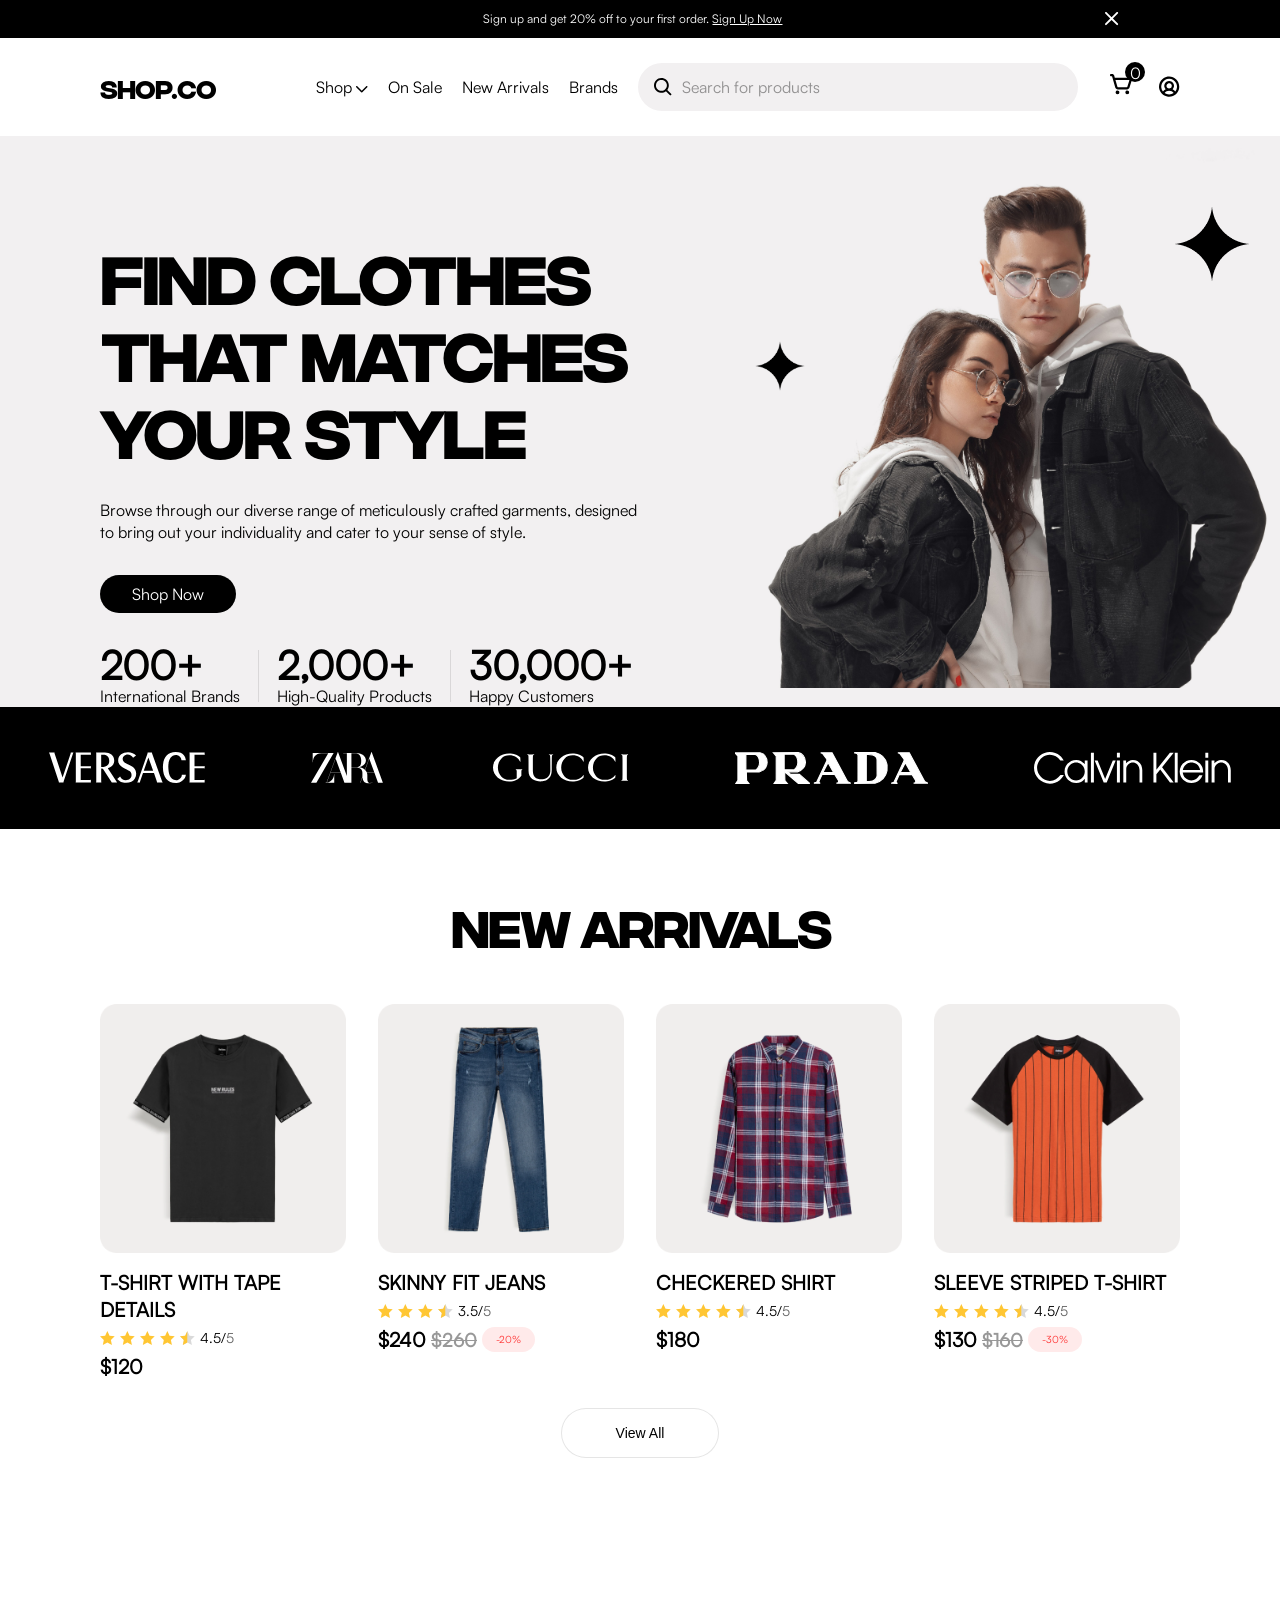
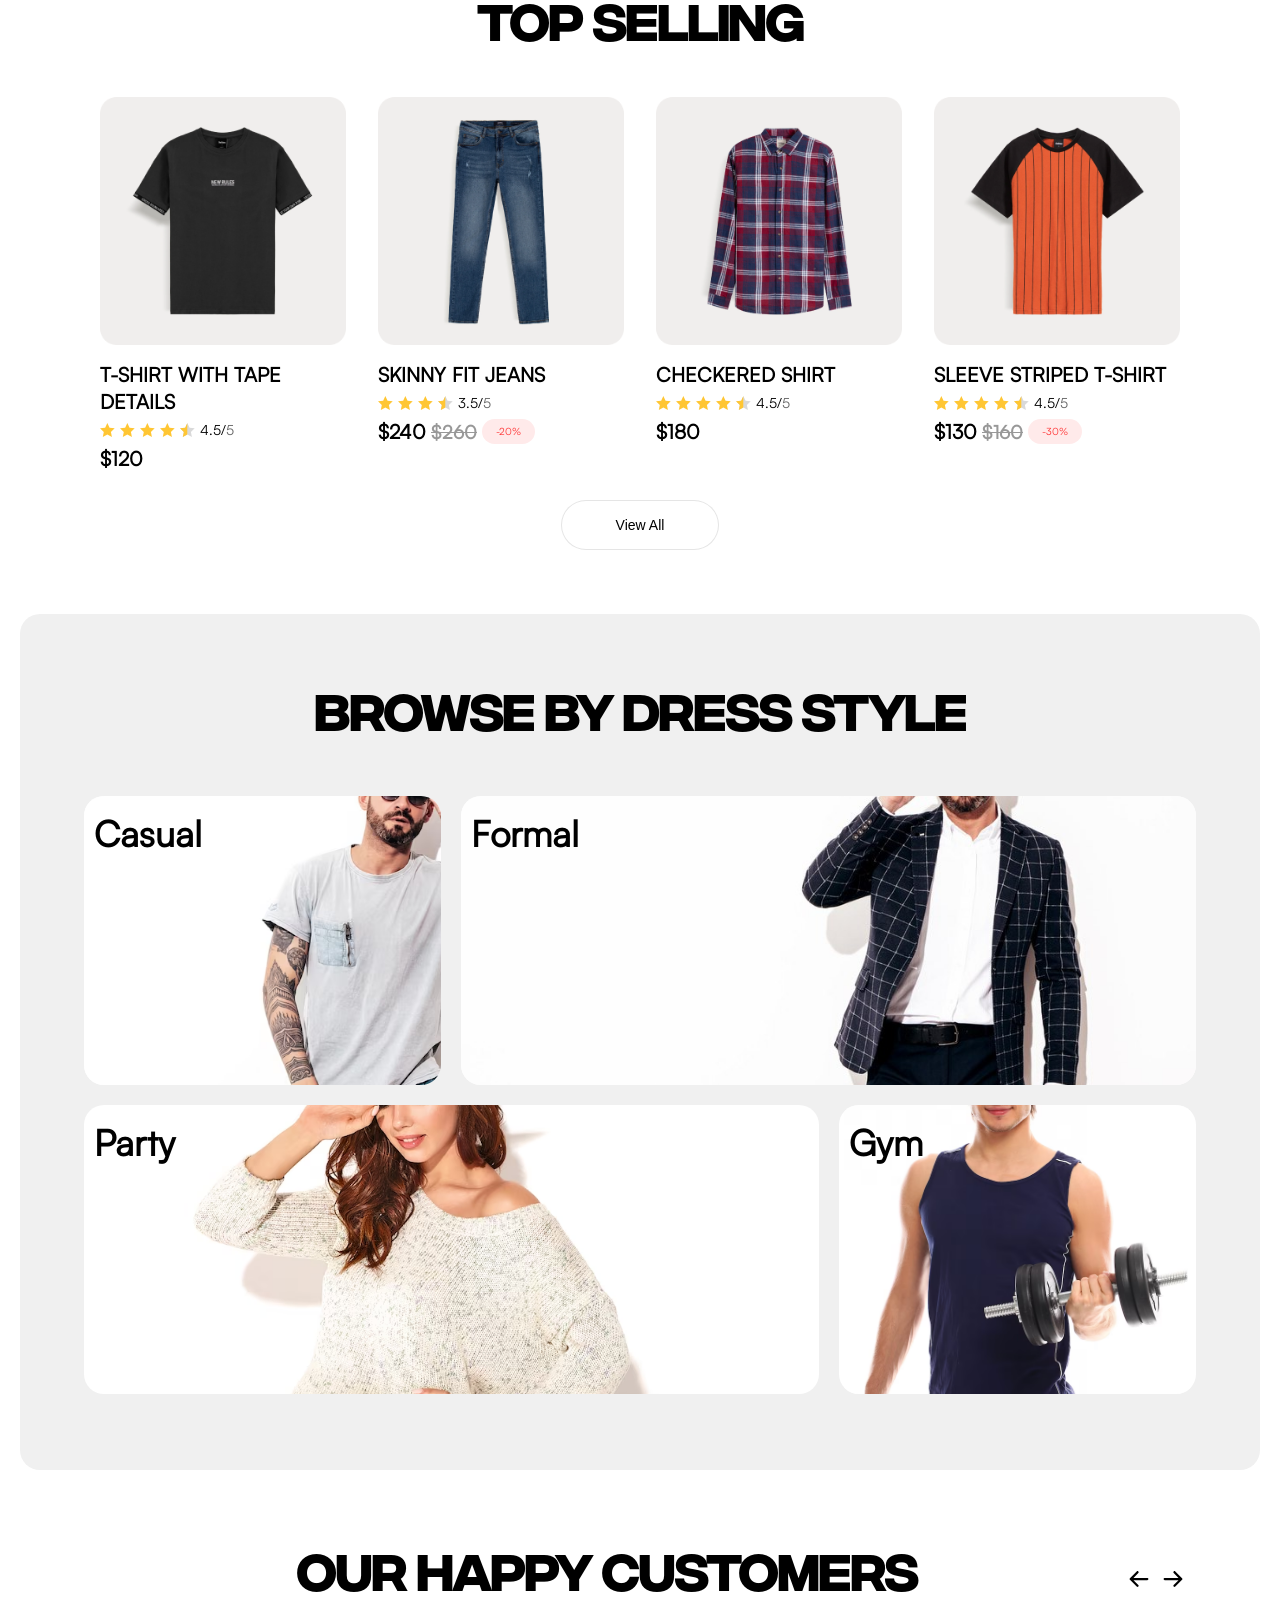
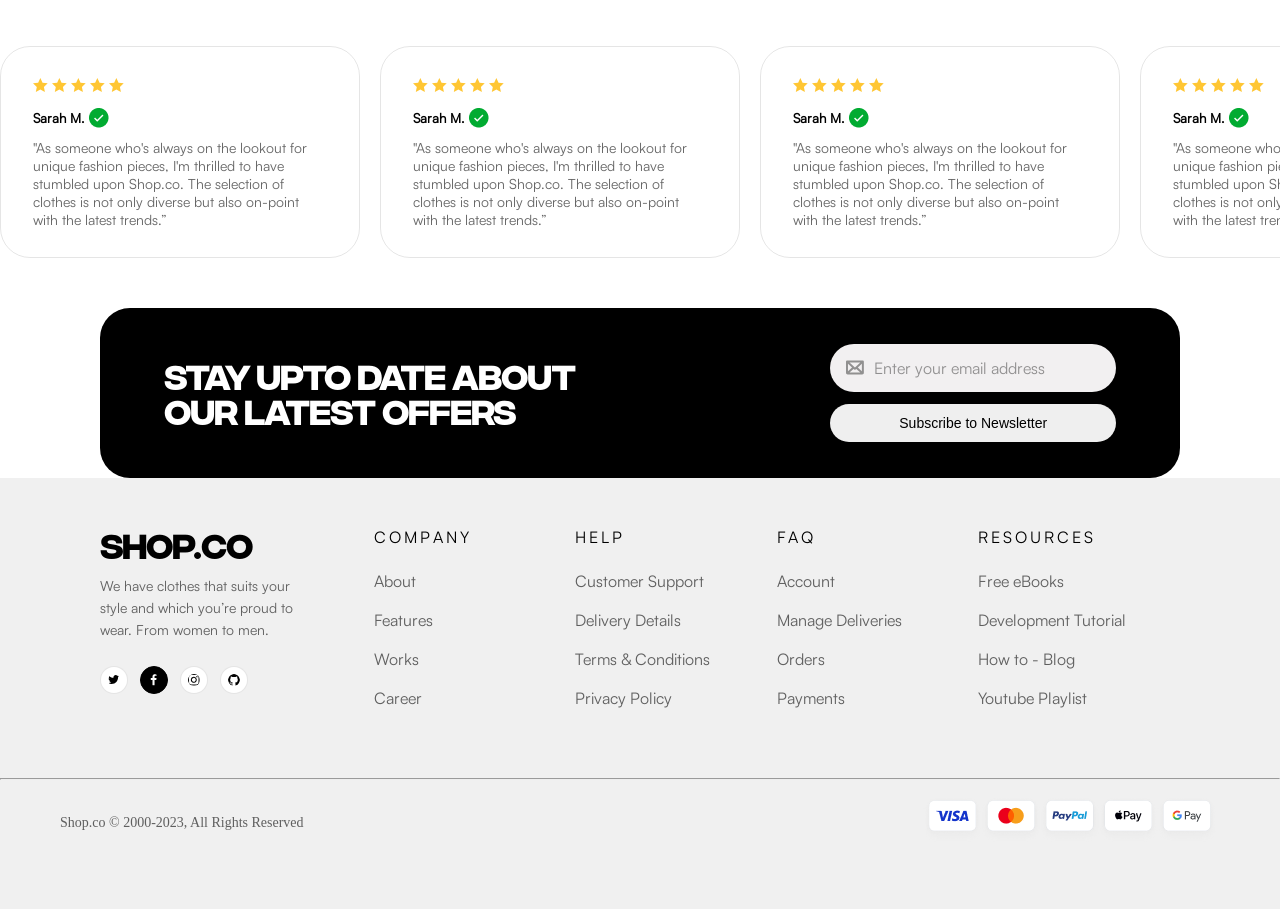
<file: index.html>
<!DOCTYPE html>
<html lang="en">

<head>
    <meta charset="UTF-8">
    <meta name="viewport" content="width=device-width, initial-scale=1.0">
    <title>SHOP.CO</title>
    <link rel="stylesheet" href="./css/main.css">
</head>

<body>
    <header class="header">
        <div class="top-banner">
            <div></div>
            <h3 class="top-banner--ordinary">Sign up and get 20% off to your first order.
                <span class="top-banner--underlined">Sign Up Now</span>
            </h3>
            <img class="cross-icon" src="./assets/icons/cross.svg" alt="cross-icon">
        </div>
        <nav class="navbar">
            <section class="navbar__menu-icon__logo">
                <img class="menu-icon" src="./assets/icons/menu.svg" alt="menu-icon">
                <a href="index.html"><h2 class="brand-name">SHOP.CO</h2></a>
            </section>
            <section class="navbar__menu-searchbar-icons">
                <ul class="navbar__desktop-menu">
                    <li><a class="desktop__menu-links" href="#">Shop <img src="./assets/icons/down-arrowkey.svg"
                                alt=""></a></li>
                    <li><a class="desktop__menu-links" href="#">On Sale</a></li>
                    <li><a class="desktop__menu-links" href="#">New Arrivals</a></li>
                    <li><a class="desktop__menu-links" href="#">Brands</a></li>
                </ul>
                <div class="navbar__search-bar">
                    <img class="search-icon" src="./assets/icons/search.svg" alt="search-icon">
                    <input class="search-input" type="text" placeholder="Search for products" />
                </div>
                <div class="navbar__cart-profile-search">
                    <img class="navbar__search" src="./assets/icons/search.svg" alt="search-icon">
                    <a class="navbar__cart-icon-count" href="./cart.html">
                        <img class="navbar__cart" src="./assets/icons/cart.svg" alt="cart-icon">
                        <span class="navbar__cart-count">1</span>
                    </a>
                    <img id="logoutBtn" class="navbar__profile" src="./assets/icons/profile.svg" alt="profile-icon">
                </div>
            </section>
        </nav>
    </header>
    <main class="main">
        <section class="hero">
            <section class="hero__content">
                <div class="hero__heading">FIND CLOTHES THAT MATCHES YOUR STYLE</div>
                <div class="hero__para">Browse through our diverse range of meticulously crafted garments, designed to
                    bring out your individuality and cater to your sense of style.</div>
                <div class="hero__btn">Shop Now</div>
                <div class="hero__blocks">
                    <div class="hero__block">
                        <h3 class="block__number">200+</h3>
                        <p class="block__string">International Brands</p>
                    </div>
                    <div class="vertical-line--1"></div>
                    <div class="hero__block">
                        <h3 class="block__number">2,000+</h3>
                        <p class="block__string">High-Quality Products</p>
                    </div>
                    <div class="vertical-line--2"></div>
                    <div class="hero__block">
                        <h3 class="block__number">30,000+</h3>
                        <p class="block__string">Happy Customers</p>
                    </div>
                </div>
            </section>
            <section class="hero__image">
                <img class="sparkle hero__sparkle--0" src="./assets/images/sparkle.png" alt="sparkle-icon">
                <img class="hero__image-img" src="./assets/images/heroImg.jpg" alt="hero-image">
                <img class="sparkle hero__sparkle--1" src="./assets/images/sparkle.png" alt="sparkle-icon">
            </section>
        </section>
        <section class="brand-strip">
            <img class="brand" src="./assets/icons/versace.svg" alt="Versace">
            <img class="brand" src="./assets/icons/zara.svg" alt="Zara">
            <img class="brand" src="./assets/icons/gucci.svg" alt="Gucci">
            <img class="brand" src="./assets/icons/prada.svg" alt="Prada">
            <img class="brand" src="./assets/icons/calvin-klein.svg" alt="Calvin Klein">
        </section>
        <section class="new-arrivals">
            <h2 class="new-arrivals__heading heading">NEW ARRIVALS</h2>
            <section class="new-arrivals__blocks" id="new-arrivals-container"></section>
            <button type="button" class="view-all-btn">View All</button>
        </section>
        <section class="top-selling">
            <h2 class="top-selling__heading heading">TOP SELLING</h2>
            <section class="top-selling__blocks" id="top-selling-container"></section>
            <button type="button" class="view-all-btn">View All</button>
        </section>

        <section class="browseby-style">
            <h2 class="browseby-style__heading">BROWSE BY DRESS STYLE</h2>
            <section class="browseby-style__blocks">
                <div class="browseby-style__block--0">
                    <img class="browseby-img" src="./assets/images/0.png" alt="casual">
                    <span class="browseby-type">Casual</span>
                </div>
                <div class="browseby-style__block--1">
                    <img class="browseby-img" src="./assets/images/1.png" alt="formal">
                    <span class="browseby-type">Formal</span>
                </div>
                <div class="browseby-style__block--2">
                    <img class="browseby-img" src="./assets/images/2.png" alt="party">
                    <span class="browseby-type">Party</span>
                </div>
                <div class="browseby-style__block--3">
                    <img class="browseby-img" src="./assets/images/3.png" alt="gym">
                    <span class="browseby-type">Gym</span>
                </div>
            </section>
        </section>
        <section class="testimonials">
            <h2 class="testimonials__heading">OUR HAPPY CUSTOMERS
                <span class="testimonials__heading-arrows">
                    <img src="./assets/icons/arrow-down-left.svg" alt="left">
                    <img src="./assets/icons/arrow-down-right.svg" alt="right">
                </span>
            </h2>
            <div class="testimonials__blocks">
                <div class="testimonials__block">
                    <div class="testimonials__stars">
                        <img src="./assets/icons/star.svg" alt="rating-star">
                        <img src="./assets/icons/star.svg" alt="rating-star">
                        <img src="./assets/icons/star.svg" alt="rating-star">
                        <img src="./assets/icons/star.svg" alt="rating-star">
                        <img src="./assets/icons/star.svg" alt="rating-star">
                    </div>
                    <div class="testimonials__title">
                        <h5 class="testimonials__name">Sarah M.</h4>
                            <img src="./assets/images/tick.png" alt="tick-icon">
                    </div>
                    <p class="testimonials__para">"As someone who's always on the lookout for unique fashion pieces, I'm
                        thrilled to have stumbled upon Shop.co. The selection of clothes is not only diverse but also
                        on-point with the latest trends.”</p>
                </div>
                <div class="testimonials__block">
                    <div class="testimonials__stars">
                        <img src="./assets/icons/star.svg" alt="rating-star">
                        <img src="./assets/icons/star.svg" alt="rating-star">
                        <img src="./assets/icons/star.svg" alt="rating-star">
                        <img src="./assets/icons/star.svg" alt="rating-star">
                        <img src="./assets/icons/star.svg" alt="rating-star">
                    </div>
                    <div class="testimonials__title">
                        <h5 class="testimonials__name">Sarah M.</h4>
                            <img src="./assets/images/tick.png" alt="tick-icon">
                    </div>
                    <p class="testimonials__para">"As someone who's always on the lookout for unique fashion pieces, I'm
                        thrilled to have stumbled upon Shop.co. The selection of clothes is not only diverse but also
                        on-point with the latest trends.”</p>
                </div>
                <div class="testimonials__block">
                    <div class="testimonials__stars">
                        <img src="./assets/icons/star.svg" alt="rating-star">
                        <img src="./assets/icons/star.svg" alt="rating-star">
                        <img src="./assets/icons/star.svg" alt="rating-star">
                        <img src="./assets/icons/star.svg" alt="rating-star">
                        <img src="./assets/icons/star.svg" alt="rating-star">
                    </div>
                    <div class="testimonials__title">
                        <h5 class="testimonials__name">Sarah M.</h4>
                            <img src="./assets/images/tick.png" alt="tick-icon">
                    </div>
                    <p class="testimonials__para">"As someone who's always on the lookout for unique fashion pieces, I'm
                        thrilled to have stumbled upon Shop.co. The selection of clothes is not only diverse but also
                        on-point with the latest trends.”</p>
                </div>
                <div class="testimonials__block">
                    <div class="testimonials__stars">
                        <img src="./assets/icons/star.svg" alt="rating-star">
                        <img src="./assets/icons/star.svg" alt="rating-star">
                        <img src="./assets/icons/star.svg" alt="rating-star">
                        <img src="./assets/icons/star.svg" alt="rating-star">
                        <img src="./assets/icons/star.svg" alt="rating-star">
                    </div>
                    <div class="testimonials__title">
                        <h5 class="testimonials__name">Sarah M.</h4>
                            <img src="./assets/images/tick.png" alt="tick-icon">
                    </div>
                    <p class="testimonials__para">"As someone who's always on the lookout for unique fashion pieces, I'm
                        thrilled to have stumbled upon Shop.co. The selection of clothes is not only diverse but also
                        on-point with the latest trends.”</p>
                </div>
                <div class="testimonials__block">
                    <div class="testimonials__stars">
                        <img src="./assets/icons/star.svg" alt="rating-star">
                        <img src="./assets/icons/star.svg" alt="rating-star">
                        <img src="./assets/icons/star.svg" alt="rating-star">
                        <img src="./assets/icons/star.svg" alt="rating-star">
                        <img src="./assets/icons/star.svg" alt="rating-star">
                    </div>
                    <div class="testimonials__title">
                        <h5 class="testimonials__name">Sarah M.</h4>
                            <img src="./assets/images/tick.png" alt="tick-icon">
                    </div>
                    <p class="testimonials__para">"As someone who's always on the lookout for unique fashion pieces, I'm
                        thrilled to have stumbled upon Shop.co. The selection of clothes is not only diverse but also
                        on-point with the latest trends.”</p>
                </div>
            </div>
        </section>
        <section class="newsletter">
            <h2 class="newsletter__heading">STAY UPTO DATE ABOUT OUR LATEST OFFERS</h2>
            <div class="newsletter__reachout">
                <div class="newsletter__input">
                    <img class="mail-icon" src="./assets/icons/mail.svg" alt="mail-icon">
                    <input class="mail-input" type="text" placeholder="Enter your email address" />
                </div>
                <button class="newsletter__subscribe">Subscribe to Newsletter</button>
            </div>
        </section>
    </main>
    <footer>
        <section class="footer">
            <section class="footer__info">
                <h2 class="footer__brand-name">SHOP.CO</h2>
                <p class="footer__para">We have clothes that suits your style and which you’re proud to wear. From women
                    to men.</p>
                <div class="footer__socials">
                    <img class="socials-img" src="./assets/icons/twitter.svg" alt="Twitter">
                    <img class="socials-img" src="./assets/icons/facebook.svg" alt="Facebook">
                    <img class="socials-img" src="./assets/icons/insta.svg" alt="Instagram">
                    <img class="socials-img" src="./assets/icons/github.svg" alt="GitHub">
                </div>
            </section>
            <section class="footer__grid">
                <div>
                    <h3 class="grid-heading">COMPANY</h3>
                    <h4 class="grid-content">About</h4>
                    <h4 class="grid-content">Features</h4>
                    <h4 class="grid-content">Works</h4>
                    <h4 class="grid-content">Career</h4>
                </div>
                <div>
                    <h3 class="grid-heading">HELP</h3>
                    <h4 class="grid-content">Customer Support</h4>
                    <h4 class="grid-content">Delivery Details</h4>
                    <h4 class="grid-content">Terms &amp; Conditions</h4>
                    <h4 class="grid-content">Privacy Policy</h4>
                </div>
                <div>
                    <h3 class="grid-heading">FAQ</h3>
                    <h4 class="grid-content">Account</h4>
                    <h4 class="grid-content">Manage Deliveries</h4>
                    <h4 class="grid-content">Orders</h4>
                    <h4 class="grid-content">Payments</h4>
                </div>
                <div>
                    <h3 class="grid-heading">RESOURCES</h3>
                    <h4 class="grid-content">Free eBooks</h4>
                    <h4 class="grid-content">Development Tutorial</h4>
                    <h4 class="grid-content">How to - Blog</h4>
                    <h4 class="grid-content">Youtube Playlist</h4>
                </div>
            </section>
        </section>
        <hr>
        <div class="footer__bottom">
            <div class="footer__right-reserved">Shop.co © 2000-2023, All Rights Reserved</div>
            <div class="footer__brand-names">
                <img src="./assets/images/brand-names.png" alt="brand-names">
            </div>
        </div>
    </footer>

    <script src="./js/data.js"></script>
    <script src="./js/components/header.js"></script>
    <script src="./js/pages/index.js"></script>
    <script src="./js/pages/login.js"></script>
</body>

</html>
</file>
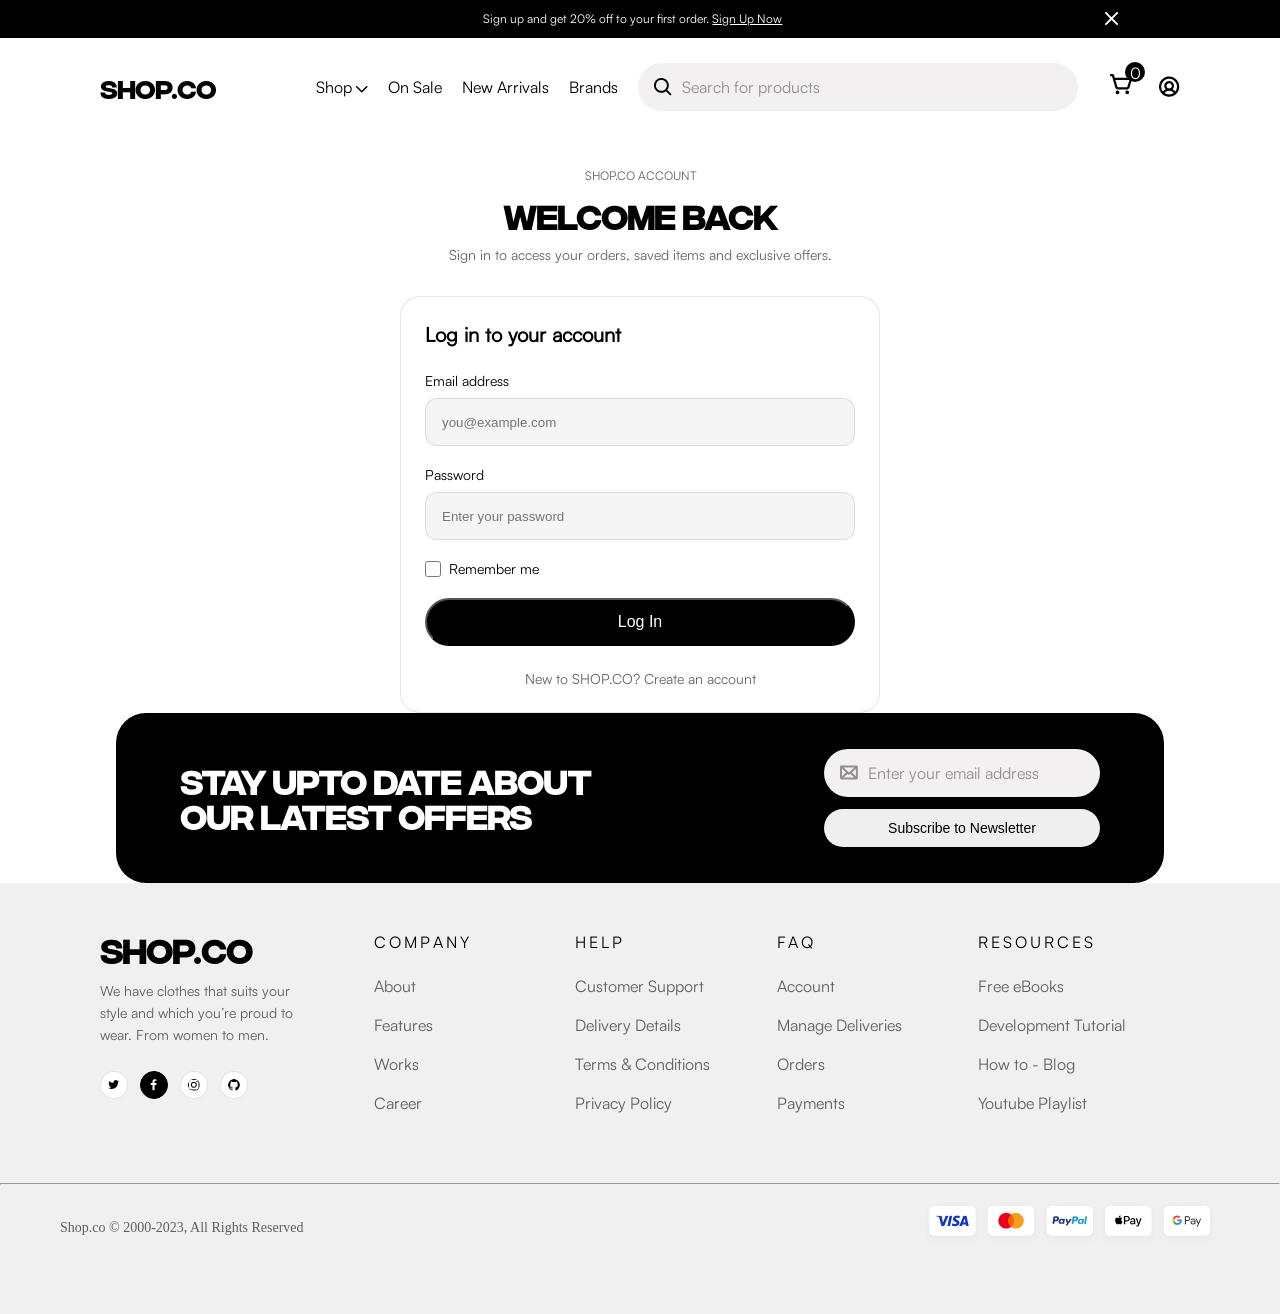
<file: cart.html>
<!DOCTYPE html>
<html lang="en">

<head>
    <meta charset="UTF-8">
    <meta name="viewport" content="width=device-width, initial-scale=1.0">
    <title>Cart - SHOP.CO</title>
    <link rel="stylesheet" href="./css/main.css">
</head>

<body>
    <header class="header">
        <div class="top-banner">
            <div></div>
            <h3 class="top-banner--ordinary">Sign up and get 20% off to your first order.
                <span class="top-banner--underlined">Sign Up Now</span>
            </h3>
            <img class="cross-icon" src="./assets/icons/cross.svg" alt="cross-icon">
        </div>
        <nav class="navbar">
            <section class="navbar__menu-icon__logo">
                <img class="menu-icon" src="./assets/icons/menu.svg" alt="menu-icon">
                <a href="index.html"><h2 class="brand-name">SHOP.CO</h2></a>
            </section>
            <section class="navbar__menu-searchbar-icons">
                <ul class="navbar__desktop-menu">
                    <li><a class="desktop__menu-links" href="#">Shop <img src="./assets/icons/down-arrowkey.svg"
                                alt=""></a></li>
                    <li><a class="desktop__menu-links" href="#">On Sale</a></li>
                    <li><a class="desktop__menu-links" href="#">New Arrivals</a></li>
                    <li><a class="desktop__menu-links" href="#">Brands</a></li>
                </ul>
                <div class="navbar__search-bar">
                    <img class="search-icon" src="./assets/icons/search.svg" alt="search-icon">
                    <input class="search-input" type="text" placeholder="Search for products" />
                </div>
                <div class="navbar__cart-profile-search">
                    <img class="navbar__search" src="./assets/icons/search.svg" alt="search-icon">
                    <a class="navbar__cart-icon-count" href="./cart.html">
                        <img class="navbar__cart" src="./assets/icons/cart.svg" alt="cart-icon">
                        <span class="navbar__cart-count">1</span>
                    </a>
                    <img id="logoutBtn" class="navbar__profile" src="./assets/icons/profile.svg" alt="profile-icon">
                </div>
            </section>
        </nav>
    </header>
    <main class="main">
        <section class="redirect-patch">
            <h4 class="redirect-path">
                Home
            </h4>
            <img src="./assets/icons/arrow.svg" alt="arrow">
            <h4 class="redirect-path">
                Cart
            </h4>
        </section>
        <section class="cart">
            <h2 class="cart__heading">YOUR CART</h2>
            <section class="cart-section">
                <section class="cart-blocks"></section>
                <section class="cart-block__order">
                    <h4 class="cart-order__heading">Order Summary</h4>
                    <div class="order-pricings">
                        <div class="order-sequence">
                            <h4 class="order-sequence__label">Subtotal</h4>
                            <h4 class="order-sequence__value order-sequence__value--subtotal">$0</h4>
                        </div>
                        <div class="order-sequence">
                            <h4 class="order-sequence__label order-sequence__label--discount">Discount</h4>
                            <h4 class="order-sequence__value order-sequence__value--discount">-$0</h4>
                        </div>
                        <div class="order-sequence">
                            <h4 class="order-sequence__label">Delivery Fee</h4>
                            <h4 class="order-sequence__value order-sequence__value--delivery">$0</h4>
                        </div>
                    </div>
                    <hr class="order-divider">
                    <div class="order-total">
                        <h4 class="order-total__label">Total</h4>
                        <h4 class="order-total__value">$0</h4>
                    </div>
                    <div class="promo-code">
                        <input class="promo-code__input" type="text" placeholder="Add promo code">
                        <button class="promo-code__button">Apply</button>
                    </div>
                    <p class="promo-code__error" hidden></p>
                    <button class="checkout-button">Go to Checkout</button>
                </section>
            </section>
        </section>
        <section class="newsletter">
            <h2 class="newsletter__heading">STAY UPTO DATE ABOUT OUR LATEST OFFERS</h2>
            <div class="newsletter__reachout">
                <div class="newsletter__input">
                    <img class="mail-icon" src="./assets/icons/mail.svg" alt="mail-icon">
                    <input class="mail-input" type="text" placeholder="Enter your email address" />
                </div>
                <button class="newsletter__subscribe">Subscribe to Newsletter</button>
            </div>
        </section>
    </main>
    <footer>
        <section class="footer">
            <section class="footer__info">
                <h2 class="footer__brand-name">SHOP.CO</h2>
                <p class="footer__para">We have clothes that suits your style and which you’re proud to wear. From women
                    to men.</p>
                <div class="footer__socials">
                    <img class="socials-img" src="./assets/icons/twitter.svg" alt="Twitter">
                    <img class="socials-img" src="./assets/icons/facebook.svg" alt="Facebook">
                    <img class="socials-img" src="./assets/icons/insta.svg" alt="Instagram">
                    <img class="socials-img" src="./assets/icons/github.svg" alt="GitHub">
                </div>
            </section>
            <section class="footer__grid">
                <div>
                    <h3 class="grid-heading">COMPANY</h3>
                    <h4 class="grid-content">About</h4>
                    <h4 class="grid-content">Features</h4>
                    <h4 class="grid-content">Works</h4>
                    <h4 class="grid-content">Career</h4>
                </div>
                <div>
                    <h3 class="grid-heading">HELP</h3>
                    <h4 class="grid-content">Customer Support</h4>
                    <h4 class="grid-content">Delivery Details</h4>
                    <h4 class="grid-content">Terms &amp; Conditions</h4>
                    <h4 class="grid-content">Privacy Policy</h4>
                </div>
                <div>
                    <h3 class="grid-heading">FAQ</h3>
                    <h4 class="grid-content">Account</h4>
                    <h4 class="grid-content">Manage Deliveries</h4>
                    <h4 class="grid-content">Orders</h4>
                    <h4 class="grid-content">Payments</h4>
                </div>
                <div>
                    <h3 class="grid-heading">RESOURCES</h3>
                    <h4 class="grid-content">Free eBooks</h4>
                    <h4 class="grid-content">Development Tutorial</h4>
                    <h4 class="grid-content">How to - Blog</h4>
                    <h4 class="grid-content">Youtube Playlist</h4>
                </div>
            </section>
        </section>
        <hr>
        <div class="footer__bottom">
            <div class="footer__right-reserved">Shop.co © 2000-2023, All Rights Reserved</div>
            <div class="footer__brand-names">
                <img src="./assets/images/brand-names.png" alt="brand-names">
            </div>
        </div>
    </footer>
    <script src="./js/data.js"></script>
    <script src="./js/components/header.js"></script>
    <script src="./js/pages/login.js"></script>
    <script src="./js/pages/cart.js"></script>
</body>

</html>
</file>
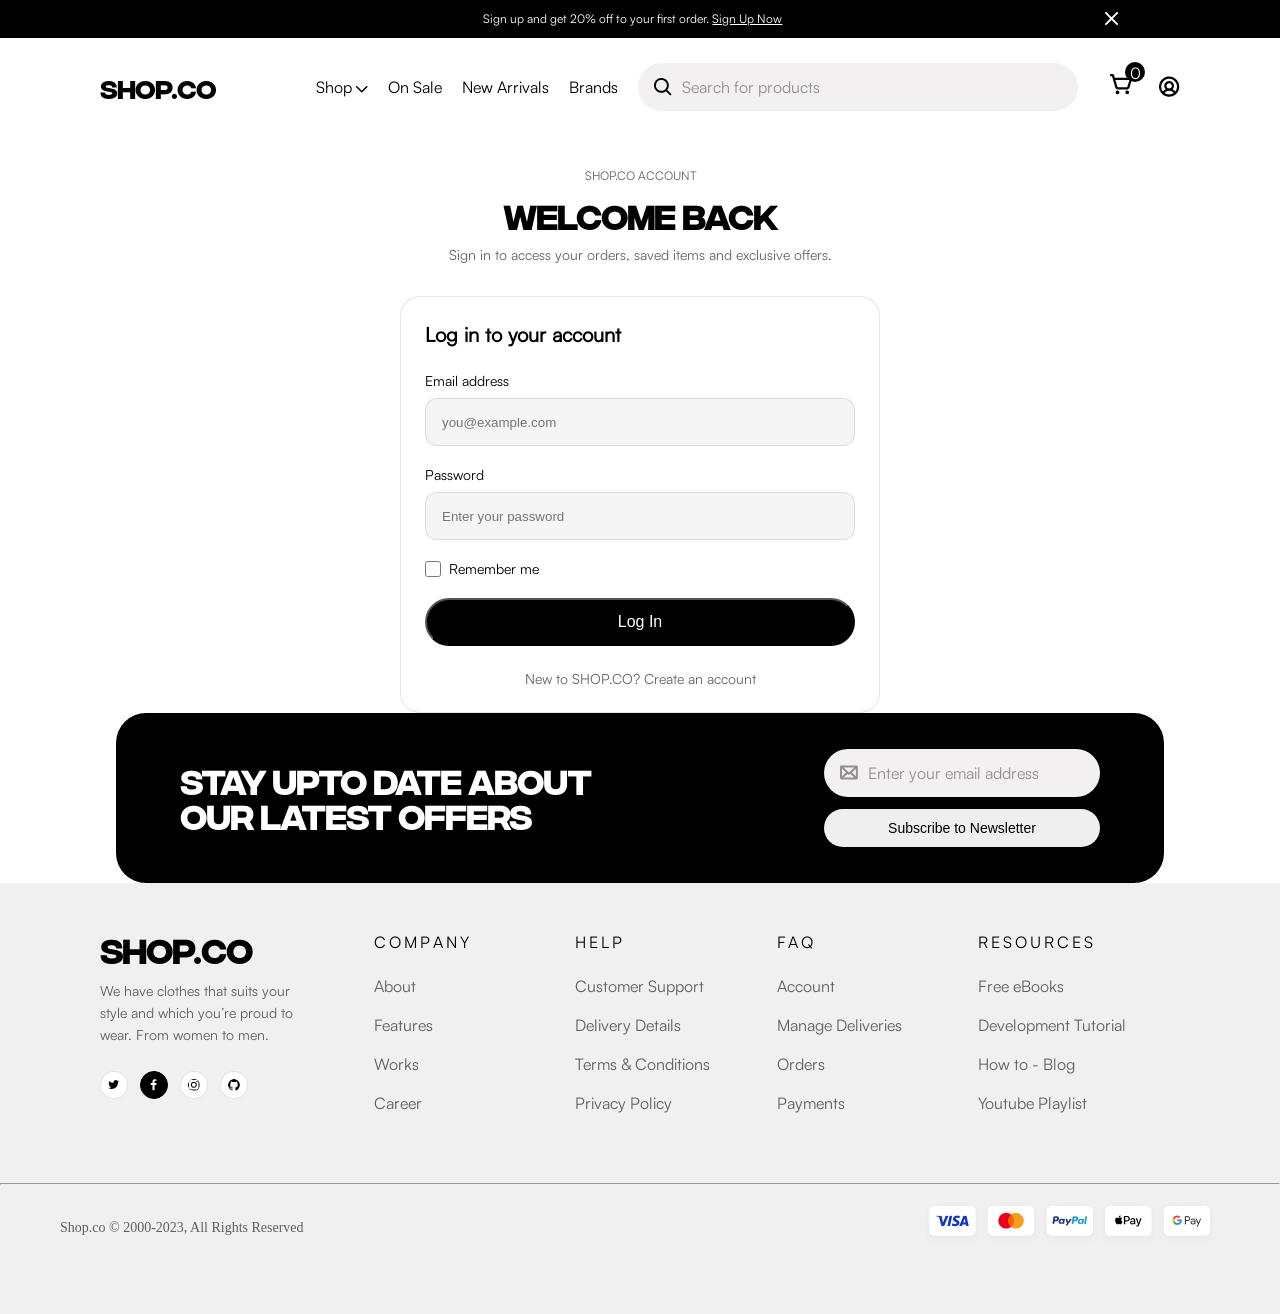
<file: login.html>
<!DOCTYPE html>
<html lang="en">

<head>
    <meta charset="UTF-8">
    <meta name="viewport" content="width=device-width, initial-scale=1.0">
    <title>Login - SHOP.CO</title>
    <link rel="stylesheet" href="./css/main.css">
</head>

<body>
    <header class="header">
        <div class="top-banner">
            <div></div>
            <h3 class="top-banner--ordinary">Sign up and get 20% off to your first order.
                <span class="top-banner--underlined">Sign Up Now</span>
            </h3>
            <img class="cross-icon" src="./assets/icons/cross.svg" alt="cross-icon">
        </div>
        <nav class="navbar">
            <section class="navbar__menu-icon__logo">
                <img class="menu-icon" src="./assets/icons/menu.svg" alt="menu-icon">
                <a href="index.html"><h2 class="brand-name">SHOP.CO</h2></a>
            </section>
            <section class="navbar__menu-searchbar-icons">
                <ul class="navbar__desktop-menu">
                    <li><a class="desktop__menu-links" href="#">Shop <img src="./assets/icons/down-arrowkey.svg"
                                alt=""></a></li>
                    <li><a class="desktop__menu-links" href="#">On Sale</a></li>
                    <li><a class="desktop__menu-links" href="#">New Arrivals</a></li>
                    <li><a class="desktop__menu-links" href="#">Brands</a></li>
                </ul>
                <div class="navbar__search-bar">
                    <img class="search-icon" src="./assets/icons/search.svg" alt="search-icon">
                    <input class="search-input" type="text" placeholder="Search for products" />
                </div>
                <div class="navbar__cart-profile-search">
                    <img class="navbar__search" src="./assets/icons/search.svg" alt="search-icon">
                    <a class="navbar__cart-icon-count" href="./cart.html">
                        <img class="navbar__cart" src="./assets/icons/cart.svg" alt="cart-icon">
                        <span class="navbar__cart-count">1</span>
                    </a>
                    <img id="logoutBtn" class="navbar__profile" src="./assets/icons/profile.svg" alt="profile-icon">
                </div>
            </section>
        </nav>
    </header>
    <main class="login">
        <section class="login__intro">
            <p class="login__eyebrow">SHOP.CO ACCOUNT</p>
            <h1 class="login__heading">WELCOME BACK</h1>
            <p class="login__description">Sign in to access your orders, saved items and exclusive offers.</p>
        </section>
        <section class="login__card">
            <h2 class="login__card-heading">Log in to your account</h2>
            <form class="login__form" action="#" method="post">
                <div class="login__field">
                    <label class="login__label" for="email">Email address</label>
                    <input class="login__input" id="email" name="email" type="email" placeholder="you@example.com"
                        required>
                </div>
                <div class="login__field">
                    <label class="login__label" for="password">Password</label>
                    <input class="login__input" id="password" name="password" type="password"
                        placeholder="Enter your password" required>
                </div>
                <label class="login__remember-me">
                    <input class="login__checkbox" type="checkbox" name="remember-me">
                    <span>Remember me</span>
                </label>
                <button class="login__submit" type="submit">Log In</button>
                <p class="login__error" hidden></p>
            </form>
            <p class="login__signup">New to SHOP.CO? <a href="#">Create an account</a></p>
        </section>
        <section class="newsletter">
            <h2 class="newsletter__heading">STAY UPTO DATE ABOUT OUR LATEST OFFERS</h2>
            <div class="newsletter__reachout">
                <div class="newsletter__input">
                    <img class="mail-icon" src="./assets/icons/mail.svg" alt="mail-icon">
                    <input class="mail-input" type="text" placeholder="Enter your email address" />
                </div>
                <button class="newsletter__subscribe">Subscribe to Newsletter</button>
            </div>
        </section>
    </main>
    <footer>
        <section class="footer">
            <section class="footer__info">
                <h2 class="footer__brand-name">SHOP.CO</h2>
                <p class="footer__para">We have clothes that suits your style and which you’re proud to wear. From women
                    to men.</p>
                <div class="footer__socials">
                    <img class="socials-img" src="./assets/icons/twitter.svg" alt="Twitter">
                    <img class="socials-img" src="./assets/icons/facebook.svg" alt="Facebook">
                    <img class="socials-img" src="./assets/icons/insta.svg" alt="Instagram">
                    <img class="socials-img" src="./assets/icons/github.svg" alt="GitHub">
                </div>
            </section>
            <section class="footer__grid">
                <div>
                    <h3 class="grid-heading">COMPANY</h3>
                    <h4 class="grid-content">About</h4>
                    <h4 class="grid-content">Features</h4>
                    <h4 class="grid-content">Works</h4>
                    <h4 class="grid-content">Career</h4>
                </div>
                <div>
                    <h3 class="grid-heading">HELP</h3>
                    <h4 class="grid-content">Customer Support</h4>
                    <h4 class="grid-content">Delivery Details</h4>
                    <h4 class="grid-content">Terms &amp; Conditions</h4>
                    <h4 class="grid-content">Privacy Policy</h4>
                </div>
                <div>
                    <h3 class="grid-heading">FAQ</h3>
                    <h4 class="grid-content">Account</h4>
                    <h4 class="grid-content">Manage Deliveries</h4>
                    <h4 class="grid-content">Orders</h4>
                    <h4 class="grid-content">Payments</h4>
                </div>
                <div>
                    <h3 class="grid-heading">RESOURCES</h3>
                    <h4 class="grid-content">Free eBooks</h4>
                    <h4 class="grid-content">Development Tutorial</h4>
                    <h4 class="grid-content">How to - Blog</h4>
                    <h4 class="grid-content">Youtube Playlist</h4>
                </div>
            </section>
        </section>
        <hr>
        <div class="footer__bottom">
            <div class="footer__right-reserved">Shop.co © 2000-2023, All Rights Reserved</div>
            <div class="footer__brand-names">
                <img src="./assets/images/brand-names.png" alt="brand-names">
            </div>
        </div>
    </footer>

    <script src="./js/components/header.js"></script>
    <script src="./js/pages/login.js"></script>
</body>

</html>
</file>
<file: css/main.css>
* {
  margin: 0;
  padding: 0;
  box-sizing: border-box;
}

@font-face {
  font-family: "Integral CF";
  src: url("../assets/fonts/Fontspring-DEMO-integralcf-regular.otf");
}
@font-face {
  font-family: "Satoshi";
  src: url("../assets/fonts/Satoshi-Regular.woff2");
}
a {
  text-decoration: none;
  color: #000000;
  cursor: pointer;
}

.header {
  position: sticky;
  top: 0;
  z-index: 100;
  font-family: "Satoshi";
}
.header .top-banner {
  display: flex;
  flex-direction: row;
  justify-content: space-around;
  align-items: center;
  flex-wrap: nowrap;
  background-color: #000000;
  color: #ffffff;
  height: 2.125rem;
}
.header .top-banner .top-banner--ordinary {
  font-size: 0.75rem;
  font-weight: 400;
}
.header .top-banner .top-banner--ordinary .top-banner--underlined {
  text-decoration: underline;
  cursor: pointer;
}
.header .top-banner .cross-icon {
  visibility: hidden;
  cursor: pointer;
}
.header .navbar {
  display: flex;
  justify-content: space-between;
  align-items: center;
  padding: 1.25rem 1rem;
  background-color: #ffffff;
}
.header .navbar .brand-name {
  font-family: "Integral CF";
  font-weight: fw-700;
  font-size: 1.5rem;
}
.header .navbar__menu-icon__logo {
  display: flex;
  flex-direction: row;
  justify-content: normal;
  align-items: normal;
  flex-wrap: nowrap;
  gap: 1rem;
}
.header .navbar__cart-profile-search {
  display: flex;
  gap: 0.875rem;
  cursor: pointer;
}
.header .navbar__cart-profile-search .navbar__cart-icon-count {
  position: relative;
  padding: 0.75rem;
}
.header .navbar__cart-profile-search .navbar__cart-icon-count .navbar__cart-count {
  position: absolute;
  top: 0;
  right: 0;
  background-color: #000000;
  color: #ffffff;
  border-radius: 1.875rem;
  width: 1.25rem;
  height: 1.25rem;
  text-align: center;
}
.header .navbar__desktop-menu, .header .navbar__search-bar {
  display: none;
}

@media (min-width: 1200px) {
  .header .top-banner {
    height: 2.375rem;
  }
  .header .top-banner--ordinary {
    font-size: 0.875rem;
    font-weight: 500;
  }
  .header .top-banner--ordinary .top-banner--underlined {
    text-decoration: underline;
  }
  .header .top-banner .cross-icon {
    visibility: visible;
  }
  .header .navbar {
    justify-content: flex-start;
    padding: 1.5rem 6.25rem;
  }
  .header .navbar__menu-icon__logo {
    justify-content: left;
    width: 20%;
  }
  .header .navbar__menu-searchbar-icons {
    flex-grow: 1;
    display: flex;
    flex-direction: row;
    justify-content: space-between;
    align-items: center;
    flex-wrap: nowrap;
    gap: 1.25rem;
  }
  .header .navbar__menu-searchbar-icons .navbar__desktop-menu {
    display: flex;
    flex-direction: row;
    justify-content: normal;
    align-items: normal;
    flex-wrap: nowrap;
    list-style: none;
    gap: 1.25rem;
    flex-shrink: 0;
  }
  .header .navbar__menu-searchbar-icons .navbar__search-bar {
    display: flex;
    align-items: center;
    width: 100%;
    max-width: 36.0625rem;
    height: 3rem;
    background: #f2f0f1;
    border-radius: calc(1.875px * 1rem);
    padding: 0 1rem;
    gap: 0.625rem;
  }
  .header .navbar__menu-searchbar-icons .navbar__search-bar .search-icon {
    width: 1.125rem;
    height: 1.125rem;
  }
  .header .navbar__menu-searchbar-icons .navbar__search-bar .search-input {
    font-family: "Satoshi";
    width: 100%;
    border: none;
    outline: none;
    background: transparent;
    font-size: 1rem;
    color: #000000;
  }
  .header .navbar__menu-searchbar-icons .navbar__search-bar .search-input::placeholder {
    color: #000000;
    opacity: 40%;
  }
  .header .navbar__search {
    display: none;
  }
  .header .navbar__desktop-menu {
    display: flex;
    gap: 2rem;
  }
  .header .navbar__desktop-menu .desktop__menu-links {
    text-decoration: none;
    color: #000000;
  }
  .header .navbar__search-bar {
    border-radius: 1.875rem;
  }
  .header .menu-icon {
    display: none;
  }
}
.footer {
  display: flex;
  flex-direction: column;
  padding: 3.125rem 1rem 2rem;
  background-color: #f0f0f0;
  font-family: "Satoshi";
}
.footer__info {
  padding-bottom: 2rem;
}
.footer__info .footer__brand-name {
  font-family: "Integral CF";
  font-weight: 700;
  font-size: 1.75rem;
  line-height: 100%;
}
.footer__info .footer__para {
  max-width: 20.625rem;
  padding: 0.75rem 0 1.25rem;
  font-size: 0.75rem;
  line-height: 1.125rem;
  opacity: 0.6;
}
.footer__socials {
  display: flex;
  gap: 0.75rem;
}
.footer__socials .socials-img {
  box-sizing: border-box;
  width: 1.75rem;
  height: 1.75rem;
  padding: 0.4375rem;
  border: 0.0625rem solid rgba(0, 0, 0, 0.1019607843);
  border-radius: 50%;
  background-color: #ffffff;
  cursor: pointer;
}
.footer__socials .socials-img:nth-child(2) {
  border-color: #000000;
  background-color: #000000;
}
.footer__grid {
  width: 100%;
  display: grid;
  grid-template-columns: repeat(2, minmax(0, 1fr));
  column-gap: 2rem;
  row-gap: 1.5rem;
}
.footer__grid .grid-heading {
  padding-bottom: 1.125rem;
  font-weight: 500;
  font-size: 0.875rem;
  line-height: 1.125rem;
  letter-spacing: 0.1875rem;
  text-transform: uppercase;
}
.footer__grid .grid-content {
  padding-bottom: 1rem;
  font-weight: 400;
  font-size: 0.875rem;
  line-height: 1.125rem;
  opacity: 0.6;
  cursor: pointer;
}

.footer__bottom {
  display: flex;
  flex-direction: column;
  justify-content: space-between;
  align-items: center;
  background-color: #f0f0f0;
  padding: 1rem 3.75rem 3.75rem;
  gap: 1rem;
}
.footer__bottom .footer__right-reserved {
  font-weight: 400;
  font-size: 0.875rem;
  line-height: 100%;
  letter-spacing: 0%;
  text-align: right;
  opacity: 0.6;
}

@media (min-width: 1200px) {
  .footer {
    flex-direction: row;
    padding: 3.125rem 6.25rem;
  }
  .footer__info {
    padding-bottom: 0;
  }
  .footer__info .footer__brand-name {
    font-size: 2rem;
  }
  .footer__info .footer__para {
    width: 80%;
    padding: 0.9375rem 0 1.5625rem;
    font-size: 0.875rem;
    line-height: 1.375rem;
  }
  .footer__grid {
    width: 90%;
    grid-template-columns: repeat(4, minmax(0, 1fr));
    column-gap: 0;
    row-gap: 0;
  }
  .footer__grid .grid-heading {
    padding-bottom: 1.625rem;
    font-size: 1rem;
  }
  .footer__grid .grid-content {
    padding-bottom: 1.25rem;
    font-size: 1rem;
    line-height: 1.1875rem;
  }
  .footer__bottom {
    flex-direction: row;
  }
}
.main {
  font-family: "Satoshi";
}
.main .hero {
  display: flex;
  flex-direction: column;
  background-color: #f2f0f1;
}
.main .hero__content {
  font-family: Satoshi;
  background-color: #f2f0f1;
  padding: 2.5rem 1rem 0 1rem;
  display: flex;
  flex-direction: column;
  gap: 1.25rem;
}
.main .hero__content .hero__heading {
  font-family: "Integral CF";
  font-weight: 700;
  font-size: 2.25rem;
}
.main .hero__content .hero__para {
  font-weight: 400;
  font-size: 0.875rem;
}
.main .hero__content .hero__btn {
  font-weight: 500;
  background-color: #000000;
  color: #ffffff;
  font-size: 1rem;
  border-radius: 1.875rem;
  padding: 1rem 3.375rem;
  text-align: center;
}
.main .hero__content .hero__blocks {
  flex-wrap: wrap;
  display: flex;
  justify-content: center;
  align-items: center;
  gap: 1.6875rem;
}
.main .hero__content .hero__blocks .block__number {
  font-weight: 700;
  font-size: 1.5rem;
  line-height: 100%;
}
.main .hero__content .hero__blocks .block__string {
  font-weight: 400;
  font-size: 0.75rem;
  line-height: 1.375rem;
}
.main .hero__content .hero__blocks .vertical-line--1 {
  width: 0.0625rem;
  height: 3.25rem;
  background: rgba(0, 0, 0, 0.1019607843);
}
.main .hero__content .hero__blocks .vertical-line--2 {
  width: 0.0625rem;
  height: 3.25rem;
  background: rgba(0, 0, 0, 0.1019607843);
  display: none;
}
.main .hero__image {
  width: 100%;
  position: relative;
}
.main .hero__image .hero__sparkle--0 {
  position: absolute;
  top: 12.8125rem;
  left: 0.9375rem;
  width: 3.125rem;
}
.main .hero__image .hero__sparkle--1 {
  position: absolute;
  top: 4.375rem;
  right: 1.875rem;
}
.main .hero__image .hero__image-img {
  display: block;
  width: 100%;
  height: auto;
  object-fit: cover;
}
.main .brand-strip {
  background-color: #000000;
  height: 7.625rem;
  display: flex;
  flex-wrap: wrap;
  justify-content: center;
  align-items: center;
  align-content: center;
  gap: 0.875rem;
}
.main .brand-strip .brand {
  height: 1.75rem;
}
.main .new-arrivals {
  font-family: "Satoshi";
  padding: 2.8125rem 0.625rem;
}
.main .new-arrivals__heading {
  padding-bottom: 2rem;
  text-align: center;
  font-family: "Integral CF";
  font-weight: 700;
  font-size: 2rem;
  line-height: 100%;
  letter-spacing: 0%;
  vertical-align: middle;
}
.main .new-arrivals__blocks {
  display: flex;
  gap: 1.25rem;
  overflow-x: auto;
}
.main .new-arrivals__blocks .product-card {
  width: 12.5rem;
  flex-shrink: 0;
}
.main .new-arrivals__blocks .product-card .product-card__image {
  display: block;
  width: 100%;
  height: auto;
  object-fit: cover;
}
.main .new-arrivals__blocks .product-card .new-arrivals__rating {
  display: flex;
  gap: 0.3125rem;
  align-items: center;
}
.main .new-arrivals__blocks .product-card .new-arrivals__rating .rating-h2 {
  font-weight: 400;
  font-size: 0.75rem;
  line-height: 100%;
  letter-spacing: 0%;
}
.main .new-arrivals__blocks .product-card .new-arrivals__rating .rating-span {
  opacity: 0.6;
}
.main .new-arrivals__blocks .product-card .new-arrivals__pricing {
  display: flex;
  gap: 0.3125rem;
  align-items: center;
}
.main .new-arrivals__blocks .product-card .new-arrivals__pricing .new-arrivals__price {
  padding: 0.5rem 0;
  font-size: 1.25rem;
  font-weight: 700;
}
.main .new-arrivals__blocks .product-card .new-arrivals__pricing .new-arrivals__discount {
  text-decoration: line-through;
  opacity: 40%;
}
.main .new-arrivals__blocks .product-card .new-arrivals__pricing .new-arrivals__percent {
  border-radius: 1.875rem;
  background-color: rgba(255, 51, 51, 0.1019607843);
  color: #ff3333;
  padding: 0.375rem 0.875rem;
  font-weight: 500;
  font-size: 0.625rem;
}
.main .new-arrivals .product-card .new-arrivals__product-name {
  font-weight: 700;
  font-size: 1rem;
  padding: 0.625rem 0 0.25rem 0;
}
.main .top-selling {
  font-family: "Satoshi";
  padding: 2.8125rem 0.625rem;
}
.main .top-selling__heading {
  padding-bottom: 2rem;
  text-align: center;
  font-family: "Integral CF";
  font-weight: 700;
  font-size: 2rem;
  line-height: 100%;
  letter-spacing: 0%;
  vertical-align: middle;
}
.main .top-selling__blocks {
  display: flex;
  gap: 1.25rem;
  overflow-x: auto;
}
.main .top-selling__blocks .topselling-card {
  width: 12.5rem;
  flex-shrink: 0;
}
.main .top-selling__blocks .topselling-card .topselling-card__image {
  display: block;
  width: 100%;
  height: auto;
  object-fit: cover;
}
.main .top-selling__blocks .topselling-card .top-selling__rating {
  display: flex;
  gap: 0.3125rem;
  align-items: center;
}
.main .top-selling__blocks .topselling-card .top-selling__rating .rating-h2 {
  font-weight: 400;
  font-size: 0.75rem;
  line-height: 100%;
  letter-spacing: 0%;
}
.main .top-selling__blocks .topselling-card .top-selling__rating .rating-span {
  opacity: 0.6;
}
.main .top-selling__blocks .topselling-card .top-selling__pricing {
  padding: 0.25rem 0;
  display: flex;
  gap: 0.3125rem;
  align-items: center;
}
.main .top-selling__blocks .topselling-card .top-selling__pricing .top-selling__price {
  font-size: 1.25rem;
  font-weight: 700;
}
.main .top-selling__blocks .topselling-card .top-selling__pricing .top-selling__discount {
  text-decoration: line-through;
  opacity: 40%;
}
.main .top-selling__blocks .topselling-card .top-selling__pricing .top-selling__percent {
  border-radius: 1.875rem;
  background-color: rgba(255, 51, 51, 0.1019607843);
  color: #ff3333;
  padding: 0.375rem 0.875rem;
  font-weight: 500;
  font-size: 0.625rem;
}
.main .top-selling-card .top-selling__product-name {
  font-weight: 700;
  font-size: 1rem;
  padding: 0.625rem 0 0.25rem 0;
}
.main .browseby-style {
  display: flex;
  flex-direction: column;
  align-items: center;
  margin: 0 1rem;
  border-radius: 1.25rem;
  background-color: #f0f0f0;
}
.main .browseby-style__heading {
  text-align: center;
  font-family: "Integral CF";
  font-weight: 700;
  font-size: 2rem;
  line-height: 100%;
  letter-spacing: 0%;
  vertical-align: middle;
  padding: 2.5rem 3.5rem 1.75rem;
}
.main .browseby-style__blocks {
  display: flex;
  flex-direction: column;
  gap: 1rem;
}
.main .browseby-style__blocks .browseby-style__block--0 {
  position: relative;
  width: 18.75rem;
  height: 12.5rem;
  overflow: hidden;
  border-radius: 1.25rem;
  background-color: #ffffff;
}
.main .browseby-style__blocks .browseby-style__block--0 .browseby-img {
  width: 100%;
  height: 100%;
  scale: 1.8;
  display: block;
  object-fit: contain;
  transform: scaleX(-1);
}
.main .browseby-style__blocks .browseby-style__block--0 .browseby-type {
  position: absolute;
  top: 1.25rem;
  left: 0.625rem;
  font-weight: 700;
  font-size: 1.5rem;
  line-height: 100%;
  letter-spacing: 0%;
  vertical-align: middle;
  z-index: 1;
}
.main .browseby-style__blocks .browseby-style__block--1 {
  position: relative;
  width: 18.75rem;
  height: 12.5rem;
  overflow: hidden;
  border-radius: 1.25rem;
  background-color: #ffffff;
}
.main .browseby-style__blocks .browseby-style__block--1 .browseby-img {
  width: 100%;
  height: 100%;
  scale: 1.8;
  display: block;
  object-fit: contain;
  transform: scaleX(-1);
}
.main .browseby-style__blocks .browseby-style__block--1 .browseby-type {
  position: absolute;
  top: 1.25rem;
  left: 0.625rem;
  font-weight: 700;
  font-size: 1.5rem;
  line-height: 100%;
  letter-spacing: 0%;
  vertical-align: middle;
  z-index: 1;
}
.main .browseby-style__blocks .browseby-style__block--2 {
  position: relative;
  width: 18.75rem;
  height: 12.5rem;
  overflow: hidden;
  border-radius: 1.25rem;
  background-color: #ffffff;
}
.main .browseby-style__blocks .browseby-style__block--2 .browseby-img {
  width: 100%;
  height: 100%;
  scale: 1.8;
  display: block;
  object-fit: contain;
  transform: scaleX(-1);
}
.main .browseby-style__blocks .browseby-style__block--2 .browseby-type {
  position: absolute;
  top: 1.25rem;
  left: 0.625rem;
  font-weight: 700;
  font-size: 1.5rem;
  line-height: 100%;
  letter-spacing: 0%;
  vertical-align: middle;
  z-index: 1;
}
.main .browseby-style__blocks .browseby-style__block--3 {
  position: relative;
  width: 18.75rem;
  height: 12.5rem;
  overflow: hidden;
  border-radius: 1.25rem;
  background-color: #ffffff;
}
.main .browseby-style__blocks .browseby-style__block--3 .browseby-img {
  width: 100%;
  height: 100%;
  scale: 1.8;
  display: block;
  object-fit: contain;
  transform: scaleX(-1);
}
.main .browseby-style__blocks .browseby-style__block--3 .browseby-type {
  position: absolute;
  top: 1.25rem;
  left: 0.625rem;
  font-weight: 700;
  font-size: 1.5rem;
  line-height: 100%;
  letter-spacing: 0%;
  vertical-align: middle;
  z-index: 1;
}
.main .testimonials {
  padding-bottom: 3.125rem;
}
.main .testimonials__heading {
  padding-top: 3.125rem;
  padding-bottom: 2rem;
  text-align: center;
  font-family: "Integral CF";
  font-weight: 700;
  font-size: 2rem;
  line-height: 2.25rem;
  letter-spacing: 0%;
  vertical-align: middle;
}
.main .testimonials__heading .testimonials__heading-arrows {
  visibility: hidden;
}
.main .testimonials__blocks {
  display: flex;
  flex-wrap: nowrap;
  gap: 1.25rem;
  overflow-x: auto;
  overflow-y: hidden;
}
.main .testimonials__blocks .testimonials__block {
  display: flex;
  flex: 0 0 22.5rem;
  flex-direction: column;
  gap: 0.625rem;
  width: 22.5rem;
  padding: 1.75rem 2rem;
  border: 0.0625rem solid rgba(0, 0, 0, 0.1019607843);
  border-radius: 1.875rem;
}
.main .testimonials__blocks .testimonials__block .testimonials__title {
  display: flex;
  gap: 0.3125rem;
  align-items: center;
  font-family: "Satoshi";
  font-weight: 700;
  font-size: 1rem;
  line-height: 1.375rem;
  letter-spacing: 0%;
}
.main .testimonials__blocks .testimonials__block .testimonials__para {
  font-weight: 400;
  font-size: 0.875rem;
  opacity: 0.6;
}

@media (min-width: 768px) {
  .main .hero {
    flex-direction: row;
    align-items: stretch;
  }
  .main .hero__content, .main .hero__image {
    flex: 1;
  }
  .main .hero__content {
    padding: 2.5rem 1.125rem 1.25rem;
    gap: 1.5rem;
    justify-content: center;
  }
  .main .hero__content .hero__heading {
    font-size: 1.875rem;
  }
  .main .hero__content .hero__blocks {
    justify-content: flex-start;
    gap: 1.125rem;
  }
  .main .hero__content .hero__blocks .block__number {
    font-size: 1rem;
  }
  .main .hero__content .hero__blocks .block__string {
    font-size: 0.625rem;
  }
  .main .hero__content .hero__blocks .vertical-line--2 {
    display: block;
  }
  .main .hero__content .hero__btn {
    width: fit-content;
    padding: 0.5rem 2rem;
  }
  .main .new-arrivals__blocks {
    flex: 1 1;
  }
  .main .top-selling__blocks {
    flex: 1 1;
  }
}
@media (min-width: 1200px) {
  .main .hero__content {
    padding: 6.25rem 6.25rem 0;
    width: 50%;
    gap: 2rem;
  }
  .main .hero__content .vertical-line--2 {
    display: none;
  }
  .main .hero__content .hero__heading {
    font-size: 4rem;
  }
  .main .hero__content .hero__para,
  .main .hero__content .hero__btn {
    font-size: 1rem;
  }
  .main .hero__content .hero__blocks .block__number {
    font-size: 2.5rem;
  }
  .main .hero__content .hero__blocks .block__string {
    font-size: 1rem;
  }
  .main .hero__image {
    width: 50%;
  }
  .main .brand-strip {
    gap: 6.625rem;
  }
  .main .brand-strip .brand {
    height: 2rem;
  }
  .main .new-arrivals {
    padding: 4.5rem 6.25rem 4rem;
  }
  .main .new-arrivals__heading {
    font-size: 3rem;
    padding-bottom: 3.4375rem;
  }
  .main .new-arrivals__blocks {
    flex-wrap: wrap;
    overflow-x: visible;
    padding-bottom: 0;
    gap: 2rem;
  }
  .main .new-arrivals__blocks .product-card {
    flex: 1 1;
  }
  .main .new-arrivals__blocks .product-card .new-arrivals__product-name {
    font-weight: 700;
    font-size: 1.25rem;
    padding: 1rem 0 0.5rem 0;
  }
  .main .new-arrivals__blocks .product-card .new-arrivals__rating .rating-h2 {
    font-size: 0.875rem;
  }
  .main .top-selling {
    padding: 4.5rem 6.25rem 4rem;
  }
  .main .top-selling__heading {
    font-size: 3rem;
    padding-bottom: 3.4375rem;
  }
  .main .top-selling__blocks {
    flex-wrap: wrap;
    overflow-x: visible;
    padding-bottom: 0;
    gap: 2rem;
  }
  .main .top-selling__blocks .topselling-card {
    flex: 1 1;
  }
  .main .top-selling__blocks .topselling-card .top-selling__product-name {
    font-weight: 700;
    font-size: 1.25rem;
    padding: 1rem 0 0.5rem 0;
  }
  .main .top-selling__blocks .topselling-card .top-selling__pricing {
    padding: 0.5rem 0;
  }
  .main .top-selling__blocks .topselling-card .top-selling__rating .rating-h2 {
    font-size: 0.875rem;
  }
  .main .browseby-style {
    max-width: 77.5rem;
    margin: 0 auto;
    padding: 0 4rem 4.75rem;
  }
  .main .browseby-style__heading {
    padding: 4.375rem 0 4rem;
    font-size: 3rem;
  }
  .main .browseby-style__blocks {
    display: grid;
    grid-template-columns: repeat(3, minmax(0, 1fr));
    width: 100%;
    gap: 1.25rem;
  }
  .main .browseby-style__blocks .browseby-style__block--0,
  .main .browseby-style__blocks .browseby-style__block--3 {
    grid-column: span 1;
  }
  .main .browseby-style__blocks .browseby-style__block--1,
  .main .browseby-style__blocks .browseby-style__block--2 {
    grid-column: span 2;
  }
  .main .browseby-style__blocks .browseby-style__block--0 {
    width: 100%;
    height: 18.0625rem;
  }
  .main .browseby-style__blocks .browseby-style__block--0 .browseby-type {
    font-size: 2.25rem;
  }
  .main .browseby-style__blocks .browseby-style__block--1 {
    width: 100%;
    height: 18.0625rem;
  }
  .main .browseby-style__blocks .browseby-style__block--1 .browseby-type {
    font-size: 2.25rem;
  }
  .main .browseby-style__blocks .browseby-style__block--2 {
    width: 100%;
    height: 18.0625rem;
  }
  .main .browseby-style__blocks .browseby-style__block--2 .browseby-type {
    font-size: 2.25rem;
  }
  .main .browseby-style__blocks .browseby-style__block--3 {
    width: 100%;
    height: 18.0625rem;
  }
  .main .browseby-style__blocks .browseby-style__block--3 .browseby-type {
    font-size: 2.25rem;
  }
  .main .testimonials__heading {
    padding-top: 5rem;
    padding-bottom: 3.4375rem;
    font-size: 3rem;
    margin-left: 12.5rem;
  }
  .main .testimonials__heading .testimonials__heading-arrows {
    margin-left: 12.5rem;
    visibility: visible;
  }
}
.heading-light {
  font-weight: 400;
  font-size: 0.875rem;
  line-height: 100%;
  letter-spacing: 0%;
}

.heading-highlighted {
  background-color: #000000 !important;
  color: #ffffff;
  opacity: 1 !important;
}

.main {
  font-family: "Satoshi";
}
.main .product {
  display: flex;
  flex-direction: column;
  padding: 1.25rem 1rem;
}
.main .product__imgs {
  display: grid;
  grid-template-areas: "main" "thumbnails";
  gap: 0.75rem;
}
.main .product__imgs img {
  display: block;
  width: 100%;
  height: 100%;
  border-radius: 1rem;
  object-fit: cover;
}
.main .product__imgs .product__main-img {
  grid-area: main;
}
.main .product__imgs .product__thumbnails {
  display: grid;
  grid-area: thumbnails;
  grid-template-columns: repeat(3, minmax(0, 1fr));
  gap: 0.75rem;
}
.main .product__imgs .product__thumbnails img:first-child {
  border: 0.0625rem solid #000000;
}
.main .product__content {
  display: flex;
  gap: 0.625rem;
  flex-direction: column;
}
.main .product__content .product__content-title {
  font-family: "Integral CF";
  font-weight: 700;
  font-size: 1.5rem;
  line-height: 1.75rem;
  letter-spacing: 0%;
  vertical-align: middle;
  padding-top: 1.25rem;
}
.main .product__content .product__content-rating {
  display: flex;
  gap: 0.625rem;
  align-items: center;
}
.main .product__content .product__content-rating .rating-h2 {
  font-weight: 400;
  font-size: 0.75rem;
  line-height: 100%;
  letter-spacing: 0%;
}
.main .product__content .product__content-rating .rating-span {
  opacity: 0.6;
}
.main .product__content .product__pricing {
  display: flex;
  gap: 0.3125rem;
  align-items: center;
}
.main .product__content .product__pricing .product__price {
  font-size: 1.25rem;
  font-weight: 700;
}
.main .product__content .product__pricing .product__discount {
  text-decoration: line-through;
  opacity: 40%;
}
.main .product__content .product__pricing .product__percent {
  border-radius: 1.875rem;
  background-color: rgba(255, 51, 51, 0.1019607843);
  color: #ff3333;
  padding: 0.375rem 0.875rem;
  font-weight: 500;
  font-size: 0.625rem;
}
.main .product__content .product__para {
  font-weight: 400;
  font-size: 0.875rem;
  line-height: 1.25rem;
  letter-spacing: 0%;
  opacity: 0.6;
}
.main .product__content .product__colors .product__colors--variants {
  display: flex;
  gap: 0.75rem;
  padding-top: 0.625rem;
}
.main .product__content .product__colors .product__colors--variants .product__colors-variants--0 {
  width: 2.5rem;
  height: 2.5rem;
  background-color: #4F4631;
  border-radius: 50px;
}
.main .product__content .product__colors .product__colors--variants .product__colors-variants--1 {
  width: 2.5rem;
  height: 2.5rem;
  background-color: #314F4A;
  border-radius: 50px;
}
.main .product__content .product__colors .product__colors--variants .product__colors-variants--2 {
  width: 2.5rem;
  height: 2.5rem;
  background-color: #31344F;
  border-radius: 50px;
}
.main .product__content .product__sizes .product__sizes--variants {
  display: flex;
  gap: 0.75rem;
  padding-top: 1rem;
}
.main .product__content .product__sizes .product__sizes--variants .product__sizes--variant {
  width: 6.5rem;
  gap: 12px;
  border-radius: 62px;
  padding: 0.75rem 0.5rem;
  opacity: 0.6;
  background-color: #f0f0f0;
  text-align: center;
}
.main .product__content .product__count-cart {
  display: flex;
  gap: 1.25rem;
}
.main .product__content .product__count-cart .product-count {
  background-color: #f0f0f0;
  width: 35%;
  display: flex;
  gap: 1.875rem;
  justify-content: center;
  align-items: center;
  border-radius: 1.875rem;
}
.main .product__content .product__count-cart .product-count .icon {
  cursor: pointer;
  width: 1.0625rem;
}
.main .product__content .product__count-cart .product-cart {
  width: 70%;
  height: 3.25rem;
  outline: none;
  border: none;
  border-radius: 1.875rem;
  cursor: pointer;
}
.main .recommendation {
  font-family: "Satoshi";
  padding: 2.8125rem 0.625rem;
}
.main .recommendation__heading {
  padding-bottom: 2rem;
  text-align: center;
  font-family: "Integral CF";
  font-weight: 700;
  font-size: 2rem;
  line-height: 100%;
  letter-spacing: 0%;
  vertical-align: middle;
}
.main .recommendation__blocks {
  display: flex;
  gap: 1.25rem;
  overflow-x: auto;
}
.main .recommendation__blocks .recommendation-card {
  width: 12.5rem;
  flex-shrink: 0;
}
.main .recommendation__blocks .recommendation-card .recommendation-card__image {
  display: block;
  width: 100%;
  height: auto;
  object-fit: cover;
}
.main .recommendation__blocks .recommendation-card .recommendation__rating {
  display: flex;
  gap: 0.3125rem;
  align-items: center;
}
.main .recommendation__blocks .recommendation-card .recommendation__rating .rating-h2 {
  font-weight: 400;
  font-size: 0.75rem;
  line-height: 100%;
  letter-spacing: 0%;
}
.main .recommendation__blocks .recommendation-card .recommendation__rating .rating-span {
  opacity: 0.6;
}
.main .recommendation__blocks .recommendation-card .recommendation__pricing {
  padding: 0.25rem 0;
  display: flex;
  gap: 0.3125rem;
  align-items: center;
}
.main .recommendation__blocks .recommendation-card .recommendation__pricing .recommendation__price {
  font-size: 1.25rem;
  font-weight: 700;
}
.main .recommendation__blocks .recommendation-card .recommendation__pricing .recommendation__discount {
  text-decoration: line-through;
  opacity: 40%;
}
.main .recommendation__blocks .recommendation-card .recommendation__pricing .recommendation__percent {
  border-radius: 1.875rem;
  background-color: rgba(255, 51, 51, 0.1019607843);
  color: #ff3333;
  padding: 0.375rem 0.875rem;
  font-weight: 500;
  font-size: 0.625rem;
}
.main .recommendation-card .recommendation__product-name {
  font-weight: 700;
  font-size: 1rem;
  padding: 0.625rem 0 0.25rem 0;
}
.main .all-reviews__nav {
  display: flex;
  align-items: center;
  justify-content: space-around;
  gap: 0.625rem;
  padding: 1.5rem 0;
}
.main .all-reviews__filter {
  display: flex;
  justify-content: space-between;
  padding: 1.625rem 1rem;
}
.main .all-reviews__filter .filters-left {
  display: flex;
  gap: 0.625rem;
}
.main .all-reviews .reviews__blocks {
  display: flex;
  flex-wrap: wrap;
  justify-content: center;
  gap: 1.25rem;
}
.main .all-reviews .reviews__blocks .reviews__block {
  display: flex;
  flex: 0 0 22.5rem;
  flex-direction: column;
  gap: 0.625rem;
  width: 22.5rem;
  padding: 1.75rem 2rem;
  border: 0.0625rem solid rgba(0, 0, 0, 0.1019607843);
  border-radius: 1.875rem;
}
.main .all-reviews .reviews__blocks .reviews__block .reviews__title {
  display: flex;
  gap: 0.3125rem;
  align-items: center;
  font-family: "Satoshi";
  font-weight: 700;
  font-size: 1rem;
  line-height: 1.375rem;
  letter-spacing: 0%;
}
.main .all-reviews .reviews__blocks .reviews__block .reviews__para {
  font-weight: 400;
  font-size: 0.875rem;
  opacity: 0.6;
}

@media (min-width: 768px) {
  .main .recommendation__blocks {
    flex: 1 1;
  }
}
@media (min-width: 1200px) {
  .main .product {
    padding: 0 6.25rem;
    flex-direction: row;
    gap: 2.5rem;
  }
  .main .product__imgs {
    width: 40%;
    grid-template-areas: "thumbnails main";
    grid-template-columns: 9.5rem minmax(0, 1fr);
    height: 34.625rem;
    width: 40rem;
    gap: 0.875rem;
  }
  .main .product__imgs .product__thumbnails {
    grid-template-columns: 1fr;
    grid-template-rows: repeat(3, minmax(0, 1fr));
  }
  .main .product__content {
    width: 60%;
  }
  .main .product__content .product__content-title {
    font-family: "Integral CF";
    font-weight: 700;
    font-size: 2.5rem;
    line-height: 100%;
    letter-spacing: 0%;
    vertical-align: middle;
  }
  .main .product__content .product__count-cart .product-count {
    gap: 2.375rem;
  }
  .main .recommendation {
    padding: 4.5rem 6.25rem 4rem;
  }
  .main .recommendation__heading {
    font-size: 3rem;
    padding-bottom: 3.4375rem;
  }
  .main .recommendation__blocks {
    flex-wrap: wrap;
    overflow-x: visible;
    gap: 2rem;
    padding-bottom: 0;
  }
  .main .recommendation__blocks .recommendation-card {
    flex: 1 1;
  }
  .main .recommendation__blocks .recommendation-card .recommendation__product-name {
    font-weight: 700;
    font-size: 1.25rem;
    padding: 1rem 0 0.5rem 0;
  }
  .main .recommendation__blocks .recommendation-card .recommendation__pricing {
    padding: 0.5rem 0;
  }
  .main .recommendation__blocks .recommendation-card .recommendation__rating .rating-h2 {
    font-size: 0.875rem;
  }
  .main .all-reviews__nav {
    padding: 2.25rem 6.25rem 1.5rem;
  }
  .main .all-reviews__filter {
    padding: 2rem 6.25rem;
  }
}
.login {
  font-family: "Satoshi";
  padding: 2rem 1rem 0;
}
.login__intro {
  max-width: 31.25rem;
  margin: 0 auto 2rem;
  text-align: center;
}
.login__eyebrow {
  margin-bottom: 0.75rem;
  color: #000000;
  opacity: 0.6;
  font-size: 0.75rem;
  font-weight: 500;
}
.login__heading {
  font-family: "Integral CF";
  font-size: 2rem;
  font-weight: 700;
}
.login__description {
  margin-top: 0.75rem;
  color: #000000;
  opacity: 0.6;
  font-size: 0.875rem;
}
.login__card {
  max-width: 30rem;
  margin: 0 auto;
  padding: 1.5rem;
  border: 0.0625rem solid rgba(0, 0, 0, 0.1019607843);
  border-radius: 1.25rem;
  background-color: #ffffff;
}
.login__card-heading {
  font-size: 1.25rem;
  font-weight: 700;
}
.login__form {
  display: flex;
  flex-direction: column;
  gap: 1.25rem;
  margin-top: 1.5rem;
}
.login__field {
  display: flex;
  flex-direction: column;
  gap: 0.5rem;
}
.login__label, .login__remember-me {
  font-size: 0.875rem;
  font-weight: 500;
}
.login__input {
  width: 100%;
  min-height: 3rem;
  padding: 0 1rem;
  border: 0.0625rem solid rgba(0, 0, 0, 0.1019607843);
  border-radius: 0.75rem;
  outline: none;
  background-color: #f5f5f5;
  color: #000000;
}
.login__signup a {
  color: #000000;
  font-size: 0.875rem;
  font-weight: 500;
}
.login__remember-me {
  display: flex;
  align-items: center;
  gap: 0.5rem;
  cursor: pointer;
}
.login__checkbox {
  width: 1rem;
  height: 1rem;
}
.login__submit {
  min-height: 3rem;
  border-radius: 1.875rem;
  background-color: #000000;
  color: #ffffff;
  font-size: 1rem;
  font-weight: 500;
}
.login__signup {
  margin-top: 1.5rem;
  text-align: center;
  color: #000000;
  opacity: 0.6;
  font-size: 0.875rem;
}

.main .cart {
  padding: 0 1rem;
}
.main .cart__heading {
  font-family: "Integral CF";
  font-weight: 700;
  vertical-align: middle;
}
.main .cart-section {
  display: flex;
  flex-direction: column;
  gap: 1.25rem;
  padding-top: 1.5rem;
  padding-bottom: 5rem;
}
.main .cart-section .cart-blocks {
  display: flex;
  flex-direction: column;
  gap: 1.25rem;
}
.main .cart-section .cart-blocks .cart-block {
  display: flex;
  gap: 0.875rem;
  padding: 0.875rem;
  border: 0.0625rem solid rgba(0, 0, 0, 0.1019607843);
  border-radius: 1.25rem;
  width: 100%;
}
.main .cart-section .cart-blocks .cart-block .cart-block__content {
  width: 100%;
}
.main .cart-section .cart-blocks .cart-block .cart-block__content .product-count {
  background-color: #f0f0f0;
  display: flex;
  gap: 2.375rem;
  justify-content: center;
  align-items: center;
  border-radius: 1.875rem;
  padding: 0.75rem 1.25rem;
}
.main .cart-section .cart-blocks .cart-block .cart-block__content .product-count .icon {
  width: 0.9375rem;
  cursor: pointer;
}
.main .cart-section .cart-blocks .cart-block .cart-block__content .cart-block__first {
  width: 100%;
}
.main .cart-section .cart-blocks .cart-block .cart-block__content .cart-block__first .delete-icon {
  cursor: pointer;
}
.main .cart-section .cart-blocks .cart-block .cart-block__content .cart-block__first {
  display: flex;
  justify-content: space-between;
  gap: 10px;
  width: 100%;
}
.main .cart-section .cart-blocks .cart-block .cart-block__content .cart-block__third {
  display: flex;
  justify-content: space-between;
  align-items: center;
}
.main .cart-section .cart-block__order {
  padding: 1.25rem;
  border: 0.0625rem solid rgba(0, 0, 0, 0.1019607843);
  border-radius: 1.25rem;
  height: fit-content;
}
.main .cart-section .cart-block__order .cart-order__heading {
  font-size: 1.5rem;
  font-weight: 700;
}
.main .cart-section .cart-block__order .order-pricings {
  display: flex;
  flex-direction: column;
  padding-top: 1.5rem;
  gap: 1.25rem;
}
.main .cart-section .cart-block__order .order-pricings .order-sequence {
  display: flex;
  justify-content: space-between;
}
.main .cart-section .cart-block__order .order-pricings .order-sequence__label {
  font-size: 1rem;
  font-weight: 400;
  color: rgba(0, 0, 0, 0.6);
}
.main .cart-section .cart-block__order .order-pricings .order-sequence__value {
  font-size: 1rem;
  font-weight: 700;
}
.main .cart-section .cart-block__order .order-pricings .order-sequence__value--discount {
  color: #ff3333;
}
.main .cart-section .cart-block__order .order-divider {
  border: 0;
  border-top: 0.0625rem solid rgba(0, 0, 0, 0.1019607843);
  margin: 1.5rem 0;
}
.main .cart-section .cart-block__order .order-total {
  display: flex;
  justify-content: space-between;
  align-items: center;
}
.main .cart-section .cart-block__order .order-total__label {
  font-size: 1rem;
  font-weight: 400;
}
.main .cart-section .cart-block__order .order-total__value {
  font-size: 1.5rem;
  font-weight: 700;
}
.main .cart-section .cart-block__order .promo-code {
  display: flex;
  gap: 0.75rem;
  margin-top: 1.5rem;
  padding-bottom: 1.25rem;
}
.main .cart-section .cart-block__order .promo-code .promo-code__input {
  width: 100%;
  min-width: 0;
  border: 0;
  border-radius: 1.875rem;
  padding: 0.875rem 1.125rem;
  background: #f0f0f0;
  font-size: 0.875rem;
}
.main .cart-section .cart-block__order .promo-code .promo-code__button {
  border: 0;
  border-radius: 1.875rem;
  padding: 0 1.5rem;
  background: #000000;
  color: #ffffff;
  cursor: pointer;
}
.main .cart-section .cart-block__order .checkout-button {
  width: 100%;
  border: 0;
  border-radius: 1.875rem;
  padding: 1rem;
  margin-top: 1.25rem;
  background: #000000;
  color: #ffffff;
  cursor: pointer;
}

@media (min-width: 1200px) {
  .main .cart {
    padding: 0 6.25rem;
  }
  .main .cart-section {
    flex-direction: row;
  }
  .main .cart-section .cart-blocks {
    width: 70%;
  }
  .main .cart-section .cart-block__order {
    width: 30%;
  }
}
.newsletter {
  font-family: "Satoshi";
  border-radius: 1.875rem;
  background-color: #000000;
  color: #ffffff;
  padding: 2rem 1.5rem;
  margin: 3.125rem 1rem 0;
}
.newsletter__heading {
  font-family: "Integral CF";
  font-weight: 700;
  font-size: 2rem;
  line-height: 2.1875rem;
}
.newsletter__reachout {
  padding-top: 2rem;
  display: flex;
  flex-direction: column;
  gap: 0.75rem;
}
.newsletter__reachout .newsletter__input {
  display: flex;
  align-items: center;
  width: 100%;
  height: 3rem;
  border-radius: 1.875rem;
  padding: 0 1rem;
  gap: 0.625rem;
  background-color: #f2f0f1;
}
.newsletter__reachout .newsletter__input .mail-icon {
  width: 1.125rem;
  height: 1.125rem;
}
.newsletter__reachout .newsletter__input .mail-input {
  font-family: "Satoshi";
  min-width: 0;
  width: 100%;
  font-size: 1rem;
  color: #000000;
  border: 0;
  outline: 0;
  appearance: none;
  background-color: transparent;
}
.newsletter__reachout .newsletter__input .mail-input::placeholder {
  color: #000000;
  opacity: 0.4;
}
.newsletter__reachout .newsletter__subscribe {
  padding: 0.75rem;
  border-radius: 1.875rem;
  outline: none;
  border: none;
  font-weight: 500;
  font-size: 0.875rem;
  line-height: 100%;
  letter-spacing: 0%;
  cursor: pointer;
}

@media (min-width: 1200px) {
  .newsletter {
    display: flex;
    justify-content: space-between;
    align-items: center;
    margin: 0 6.25rem;
    padding: 2.25rem 4rem;
  }
  .newsletter__heading {
    width: 50%;
  }
  .newsletter__reachout {
    width: 30%;
    padding-top: 0;
  }
}
.view-all-btn {
  display: block;
  width: 100%;
  margin: 1.5rem auto 0;
  padding: 1rem 3.375rem;
  outline: none;
  border: 0.0625rem solid rgba(0, 0, 0, 0.1019607843);
  border-radius: 1.875rem;
  background-color: #ffffff;
  color: #000000;
  cursor: pointer;
  font-size: 0.875rem;
  font-weight: 500;
}

@media (min-width: 768px) {
  .view-all-btn {
    width: fit-content;
    max-width: 100%;
    margin-left: 0;
  }
}
@media (min-width: 1200px) {
  .view-all-btn {
    margin: auto;
    margin-top: 1.25rem;
  }
}
.redirect-patch {
  display: flex;
  gap: 5px;
  padding: 1.25rem 1rem;
}
.redirect-patch .redirect-path {
  font-weight: 400;
  font-size: 1rem;
  line-height: 100%;
  letter-spacing: 0%;
  opacity: 0.6;
}

@media (min-width: 1200px) {
  .main .redirect-patch {
    padding: 2.25rem 6.25rem 1.5rem;
  }
}

/*# sourceMappingURL=main.css.map */
</file>
